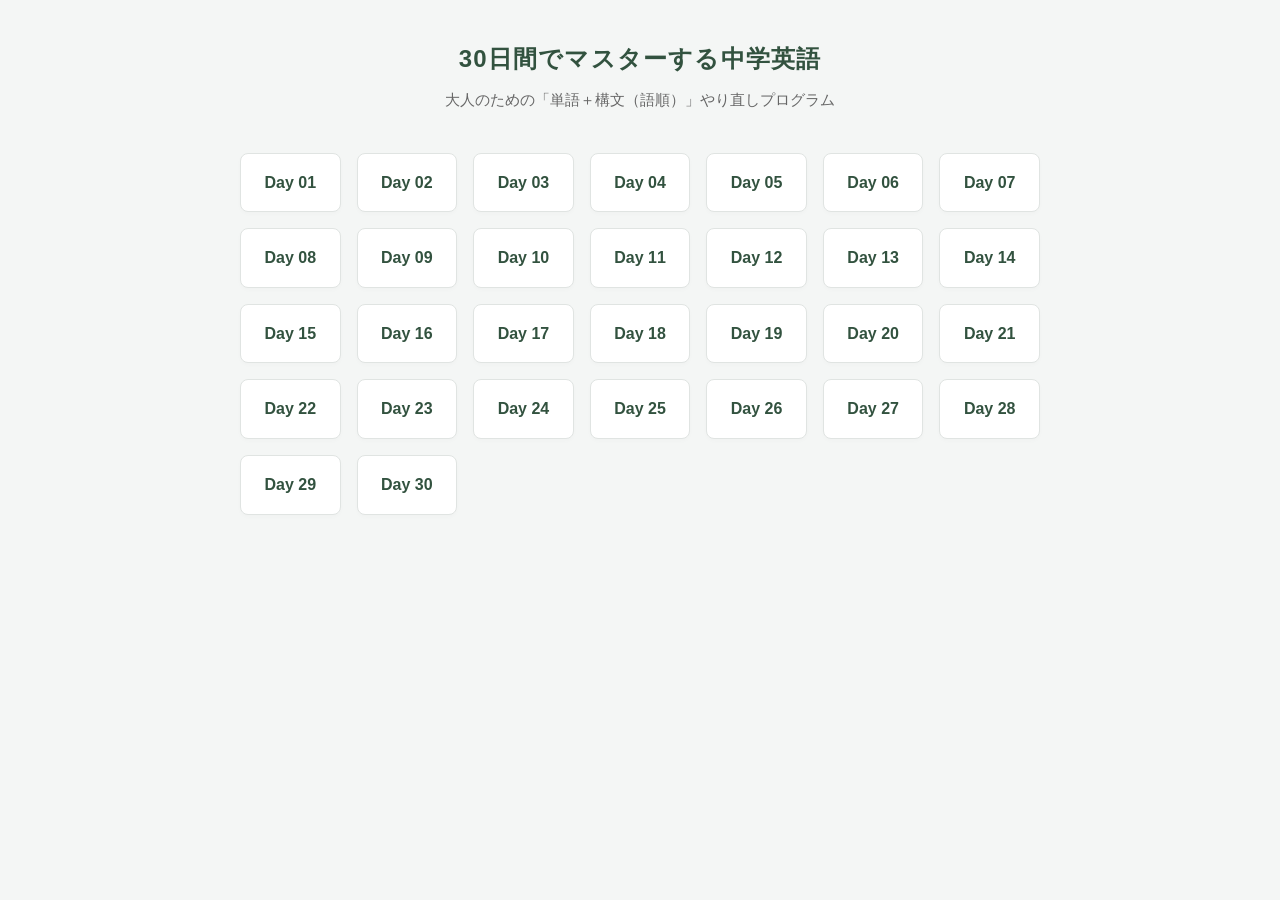
<file: index.html>
<!DOCTYPE html>
<html lang="ja">
<head>
  <meta charset="UTF-8">
  <meta name="viewport" content="width=device-width, initial-scale=1.0">
  <title>30日間でマスターする中学英語（単語＋構文）</title>
  <link rel="stylesheet" href="style.css">
  <!-- 外部のJavaScriptファイルを読み込む -->
  <script src="main.js" defer></script>
</head>
<body>
  <div class="container">
    
    <!-- トップページ（メニュー画面） -->
    <div id="home-view">
      <header>
        <h1>30日間でマスターする中学英語</h1>
        <p class="description">大人のための「単語＋構文（語順）」やり直しプログラム</p>
      </header>
      <main>
        <div class="day-grid" id="day-buttons">
          <!-- JSで自動的に30日分のボタンが生成されます -->
        </div>
      </main>
    </div>

    <!-- 個別学習ページ（コンテンツ画面） -->
    <div id="lesson-view" class="hidden">
      <header>
        <h1 id="lesson-title">Day X: タイトル</h1>
        <p class="description" id="lesson-desc">説明文がここに入ります</p>
      </header>
      <main id="lesson-content">
        <!-- JSで自動的に単語カードが生成されます -->
      </main>
      <nav class="page-nav">
        <button class="btn btn-back" onclick="goHome()">← トップに戻る</button>
        <button class="btn btn-next" id="next-btn" onclick="goNextDay()">次の日へ進む →</button>
      </nav>
    </div>

  </div>
</body>
</html>
</file>
<file: style.css>
@charset "UTF-8";

/* =========================================
   Variables (カラー・フォント設定)
========================================= */
:root {
  /* メインカラー：深みのあるフォレストグリーン（ザクグリーン） */
  --main-color: #32523F;
  --main-hover: #4A6B4F;
  
  /* ベースカラー：落ち着いたオフホワイト/ライトグレー */
  --bg-color: #F4F6F5;
  --card-bg: #FFFFFF;
  
  /* テキストカラー：読みやすいダークグレー */
  --text-main: #333333;
  --text-light: #666666;
  --border-color: #E0E4E2;
}

/* =========================================
   Base Settings
========================================= */
* {
  box-sizing: border-box;
  margin: 0;
  padding: 0;
}

body {
  font-family: "Helvetica Neue", Arial, "Hiragino Kaku Gothic ProN", "Hiragino Sans", Meiryo, sans-serif;
  background-color: var(--bg-color);
  color: var(--text-main);
  line-height: 1.6;
  padding: 0 16px;
}

a {
  text-decoration: none;
  color: var(--main-color);
  transition: opacity 0.3s ease;
}

a:hover {
  opacity: 0.8;
}

/* =========================================
   Layout Containers
========================================= */
.container {
  max-width: 800px;
  margin: 0 auto;
  padding: 40px 0;
}

header {
  text-align: center;
  margin-bottom: 40px;
}

h1 {
  font-size: 1.5rem;
  color: var(--main-color);
  margin-bottom: 10px;
  letter-spacing: 0.05em;
}

h2 {
  font-size: 1.25rem;
  color: var(--text-main);
  border-bottom: 2px solid var(--main-color);
  padding-bottom: 8px;
  margin-bottom: 24px;
}

.description {
  color: var(--text-light);
  font-size: 0.95rem;
  margin-bottom: 32px;
}

/* =========================================
   Index Page (メニュー画面)
========================================= */
.day-grid {
  display: grid;
  grid-template-columns: repeat(auto-fill, minmax(100px, 1fr));
  gap: 16px;
}

.day-link {
  display: flex;
  align-items: center;
  justify-content: center;
  background-color: var(--card-bg);
  border: 1px solid var(--border-color);
  color: var(--main-color);
  font-weight: bold;
  padding: 16px 8px;
  border-radius: 8px;
  box-shadow: 0 2px 4px rgba(0,0,0,0.02);
  transition: all 0.3s ease;
}

.day-link:hover {
  background-color: var(--main-color);
  color: #FFFFFF;
  transform: translateY(-2px);
  box-shadow: 0 4px 8px rgba(0,0,0,0.1);
}

/* =========================================
   Day Page (個別学習コンテンツ)
========================================= */
.lesson-card {
  background-color: var(--card-bg);
  border-radius: 12px;
  padding: 24px;
  margin-bottom: 24px;
  box-shadow: 0 4px 12px rgba(0,0,0,0.04);
}

.word-header {
  display: flex;
  align-items: baseline;
  margin-bottom: 16px;
  border-bottom: 1px dashed var(--border-color);
  padding-bottom: 12px;
}

.word-en {
  font-size: 1.4rem;
  font-weight: bold;
  color: var(--main-color);
  margin-right: 16px;
}

.word-ja {
  font-size: 1rem;
  color: var(--text-light);
}

.sentence-box {
  background-color: var(--bg-color);
  padding: 16px;
  border-radius: 8px;
  margin-bottom: 12px;
}

.sentence-en {
  font-size: 1.15rem;
  font-weight: bold;
  color: var(--text-main);
  margin-bottom: 8px;
}

.sentence-ja {
  font-size: 0.95rem;
  color: var(--text-light);
}

.syntax-note {
  font-size: 0.85rem;
  color: var(--main-color);
  background-color: rgba(50, 82, 63, 0.1);
  display: inline-block;
  padding: 4px 12px;
  border-radius: 4px;
  margin-top: 8px;
  font-family: monospace, sans-serif;
}

/* =========================================
   Navigation Buttons
========================================= */
.page-nav {
  display: flex;
  justify-content: space-between;
  margin-top: 40px;
}

.btn {
  display: inline-block;
  padding: 12px 24px;
  border-radius: 30px;
  font-size: 0.95rem;
  font-weight: bold;
  text-align: center;
  transition: all 0.3s;
}

.btn-back {
  background-color: var(--card-bg);
  border: 1px solid var(--border-color);
  color: var(--text-light);
}

.btn-back:hover {
  background-color: #EAECEC;
}

.btn-next {
  background-color: var(--main-color);
  color: #FFFFFF;
}

.btn-next:hover {
  background-color: var(--main-hover);
  color: #FFFFFF;
}

/* =========================================
   Responsive Adjustments
========================================= */
@media (max-width: 480px) {
  .day-grid {
    grid-template-columns: repeat(2, 1fr);
  }
  .word-en {
    font-size: 1.25rem;
  }
  .sentence-en {
    font-size: 1.05rem;
  }
}
/* =========================================
   Audio Button
========================================= */
.play-btn {
  background: none;
  border: none;
  cursor: pointer;
  font-size: 1.2rem;
  margin-left: 12px;
  vertical-align: middle;
  transition: transform 0.2s ease, opacity 0.2s ease;
  opacity: 0.7;
}

.play-btn:hover {
  transform: scale(1.1);
  opacity: 1;
}

/* 単語とボタンを横並びにするための微調整 */
.word-en {
  display: flex;
  align-items: center;
}

.sentence-en {
  display: flex;
  align-items: center;
}
/* =========================================
   App State (画面切り替え用)
========================================= */
.hidden {
  display: none !important;
}
</file>
